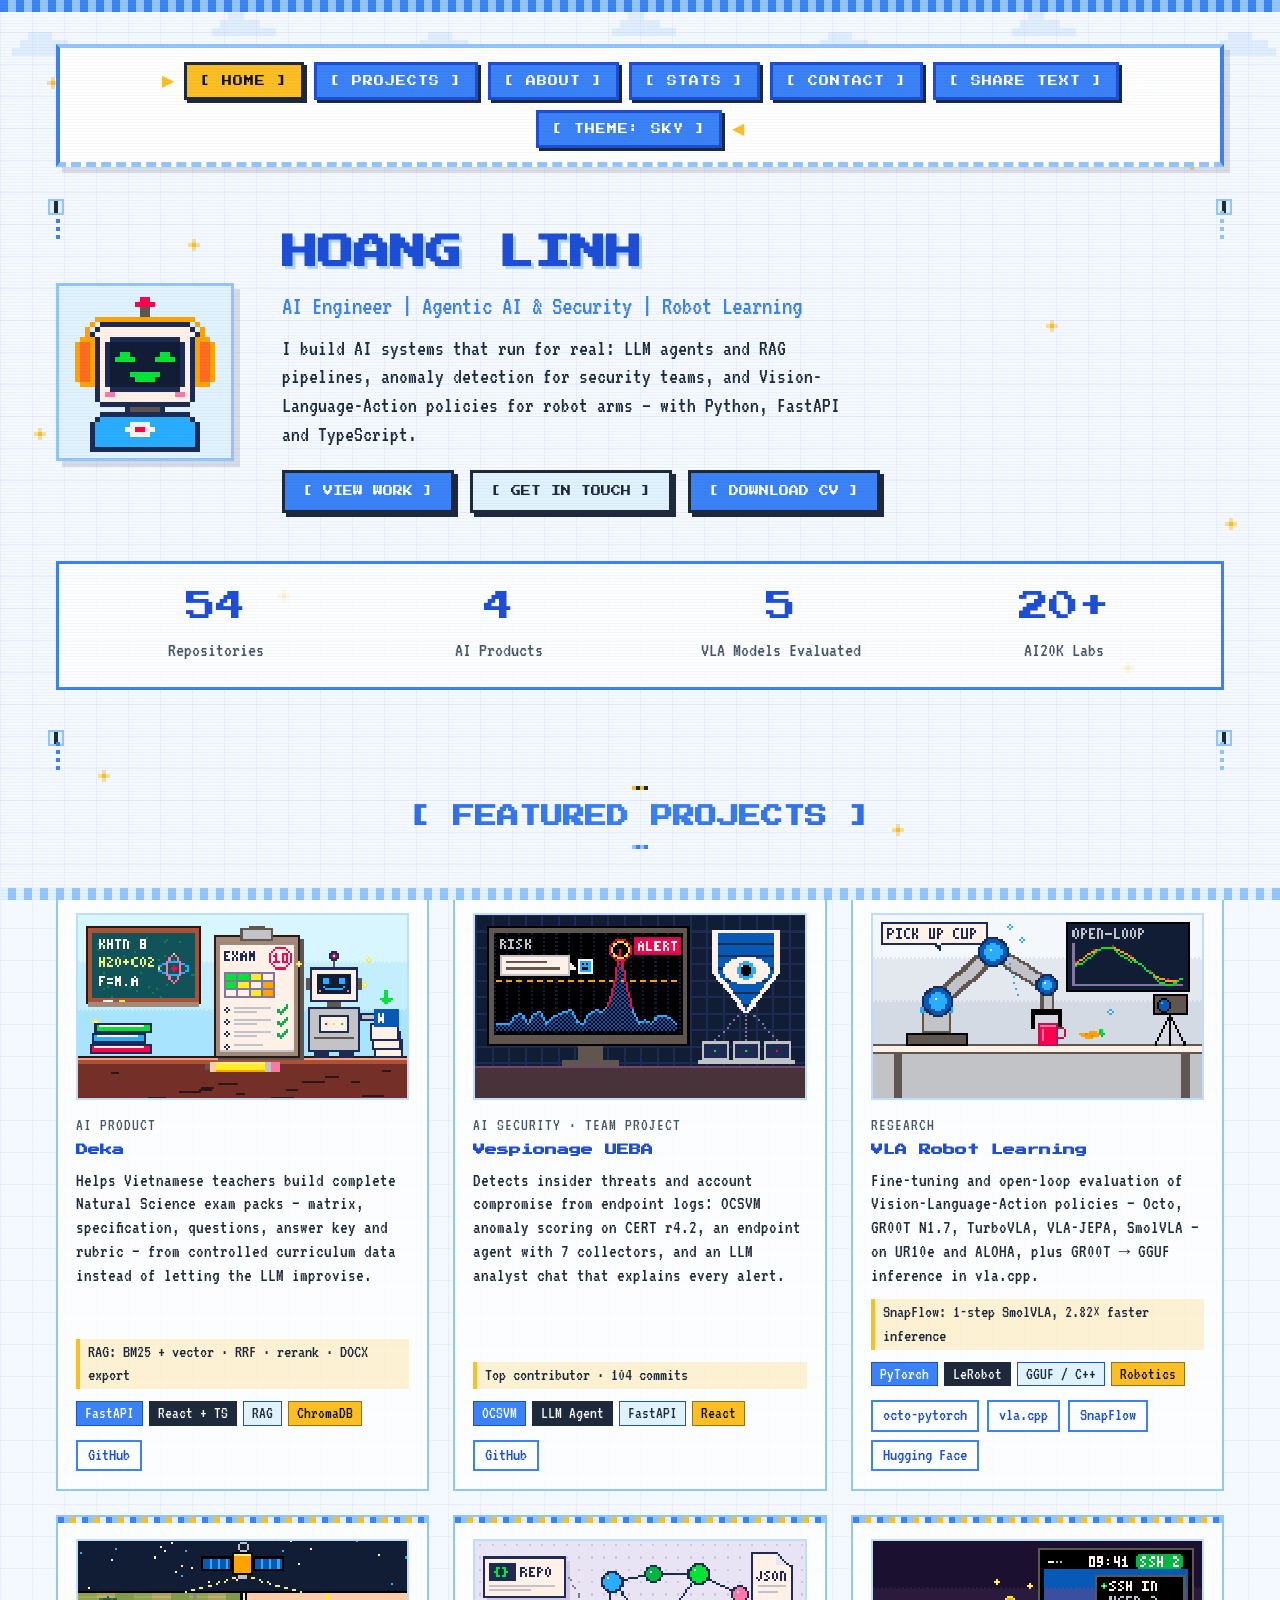
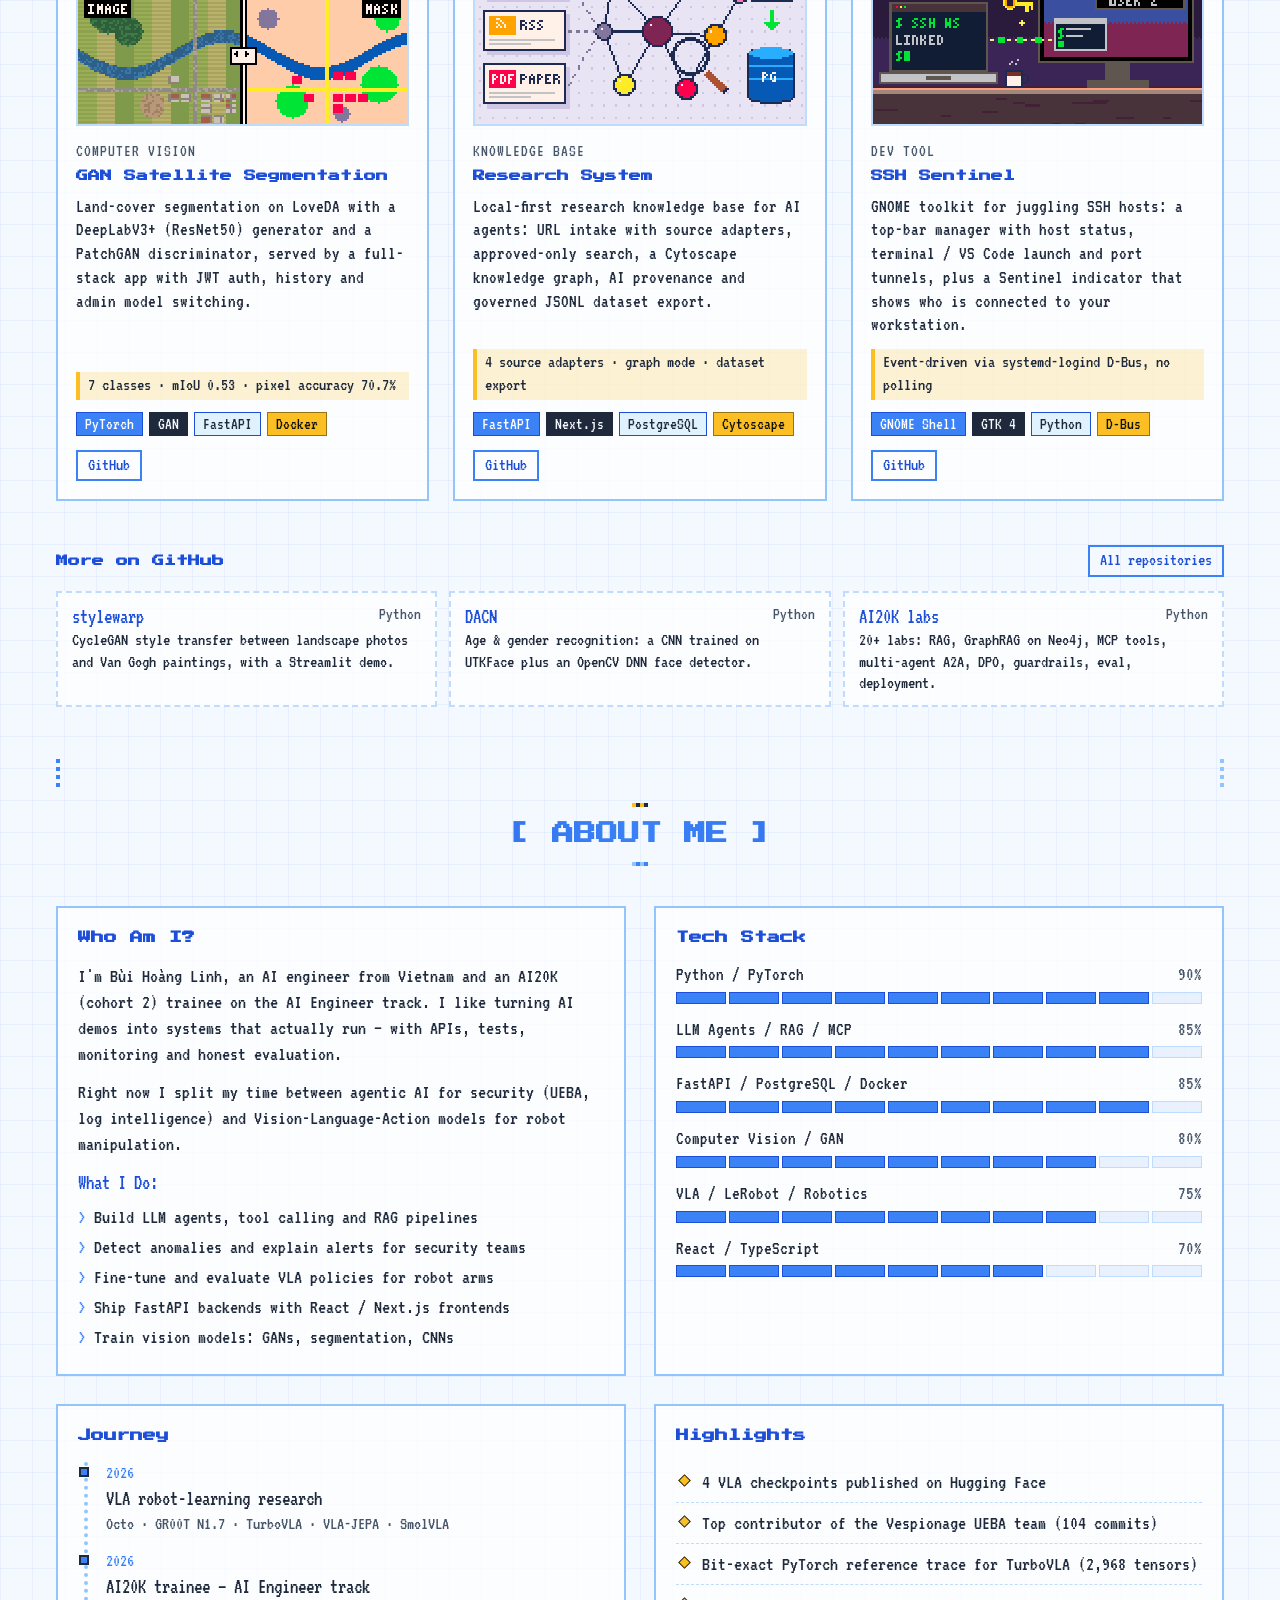
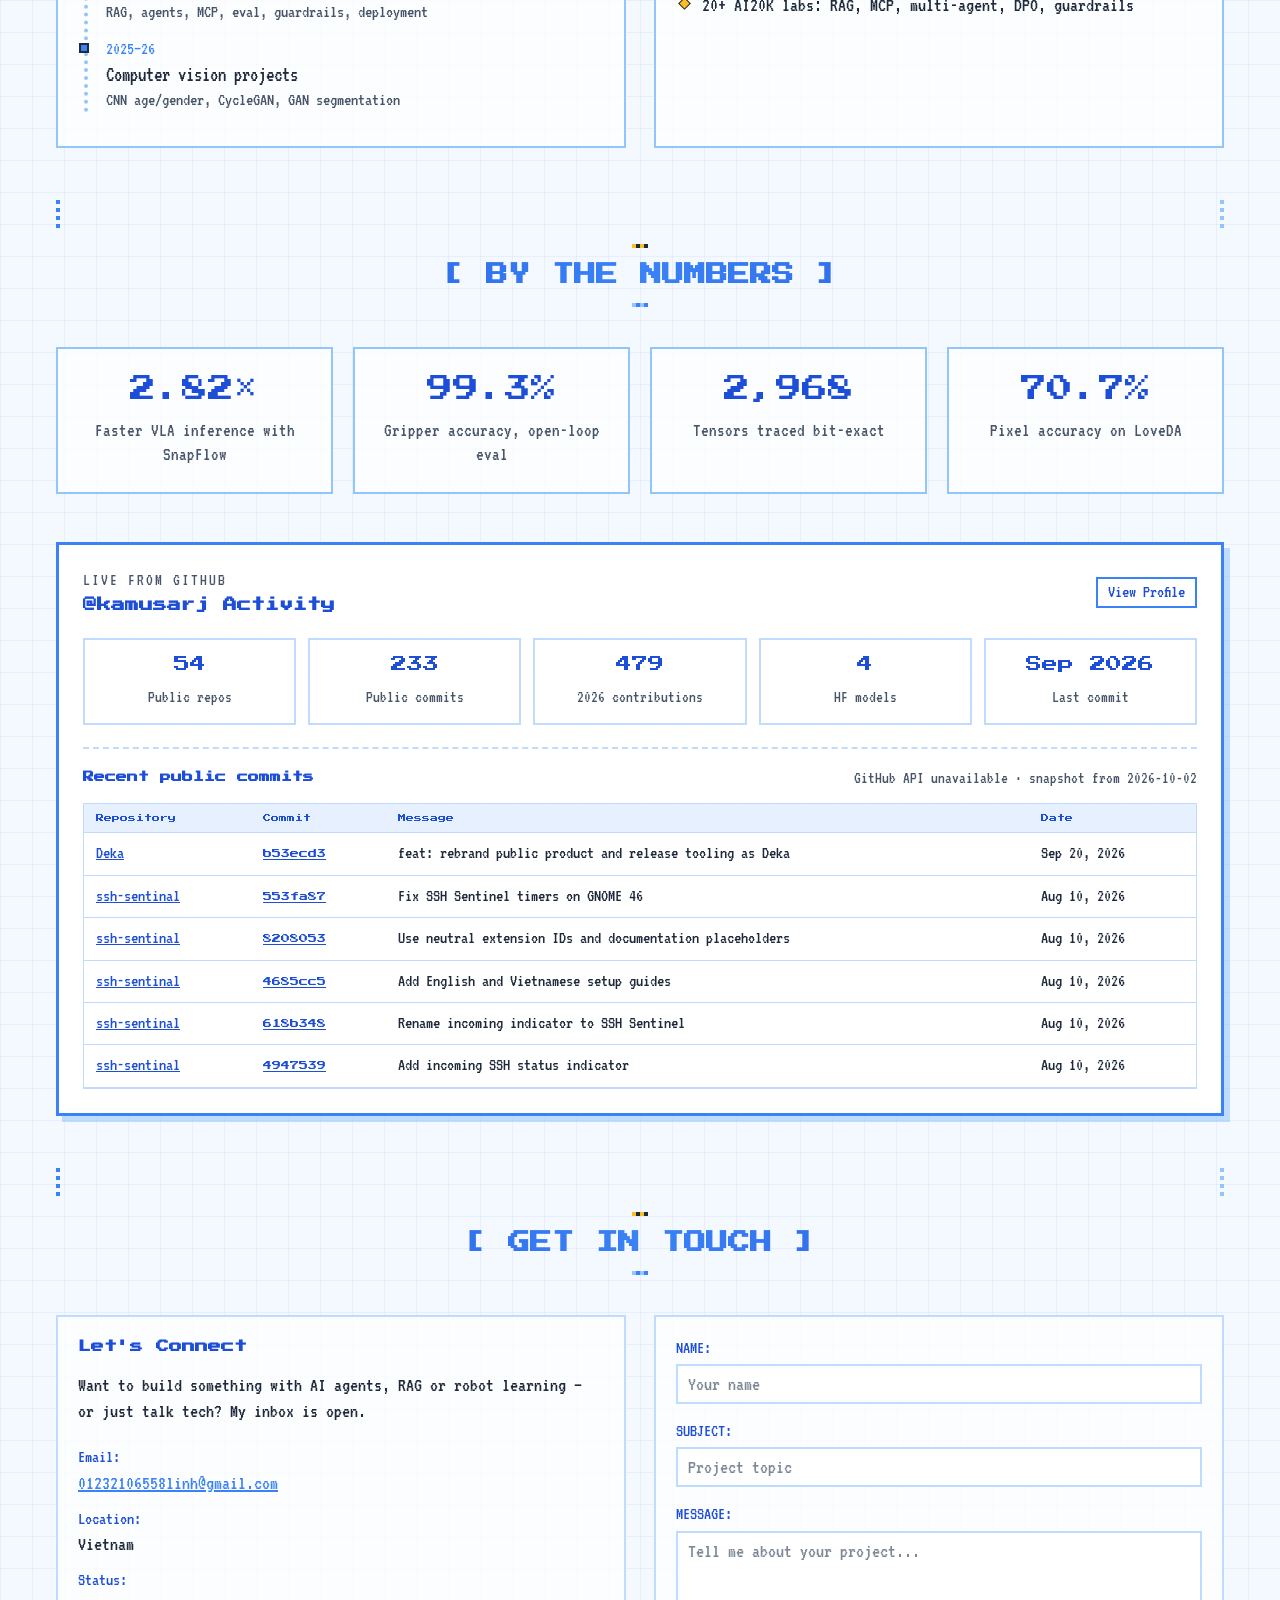
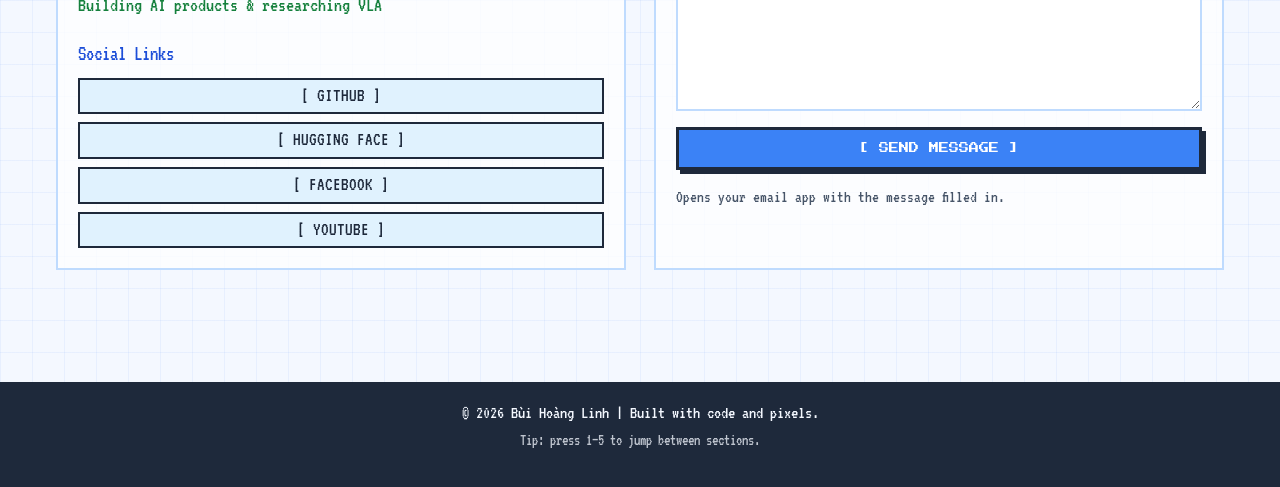
<file: index.html>
<!DOCTYPE html>
<html lang="en" data-theme="sky">
<head>
    <meta charset="UTF-8">
    <meta name="viewport" content="width=device-width, initial-scale=1.0">
    <title>Bùi Hoàng Linh | AI Engineer</title>
    <meta name="description" content="Portfolio of Bùi Hoàng Linh, an AI engineer building LLM agents, RAG systems, AI security tools and Vision-Language-Action robot policies.">
    <meta property="og:title" content="Bùi Hoàng Linh | AI Engineer">
    <meta property="og:description" content="LLM agents, RAG, AI security and robot learning — projects, research and live GitHub activity.">
    <link rel="icon" href="assets/favicon.svg" type="image/svg+xml">
    <link rel="preconnect" href="https://fonts.googleapis.com">
    <link rel="preconnect" href="https://fonts.gstatic.com" crossorigin>
    <link rel="stylesheet" href="https://fonts.googleapis.com/css2?family=Press+Start+2P&family=VT323&display=swap">
    <link rel="stylesheet" href="css/style.css">
    <script>
        // Apply the saved theme before first paint to avoid a flash of the default palette.
        try {
            const theme = localStorage.getItem('pixel-theme');
            if (theme) document.documentElement.dataset.theme = theme;
        } catch (error) { /* storage blocked: keep the default theme */ }
    </script>
    <script src="js/data.js" defer></script>
    <script src="js/main.js" defer></script>
</head>
<body>
    <a class="skip-link" href="#projects">Skip to projects</a>
    <div class="stripe stripe--top" aria-hidden="true"></div>
    <div class="stripe stripe--bottom" aria-hidden="true"></div>
    <div class="scanlines" aria-hidden="true"></div>
    <div class="stars" id="stars" aria-hidden="true"></div>

    <div class="container">
        <header class="site-header">
            <nav class="nav" aria-label="Sections">
                <a href="#hero" class="nav-link">[ HOME ]</a>
                <a href="#projects" class="nav-link">[ PROJECTS ]</a>
                <a href="#about" class="nav-link">[ ABOUT ]</a>
                <a href="#stats" class="nav-link">[ STATS ]</a>
                <a href="#contact" class="nav-link">[ CONTACT ]</a>
                <a href="share/" class="nav-link">[ SHARE TEXT ]</a>
                <button type="button" class="nav-link" id="themeToggle" title="Switch colour theme">[ THEME ]</button>
            </nav>
        </header>

        <main>
            <!-- HERO -->
            <section id="hero" class="section hero" aria-label="Introduction">
                <span class="corner corner--tl" aria-hidden="true"></span>
                <span class="corner corner--tr" aria-hidden="true"></span>
                <div class="hero-content" id="heroContent"></div>
                <div class="hero-stats" id="heroStats"></div>
                <span class="corner corner--bl" aria-hidden="true"></span>
                <span class="corner corner--br" aria-hidden="true"></span>
            </section>

            <!-- PROJECTS -->
            <section id="projects" class="section" aria-labelledby="projectsTitle">
                <h2 class="section-title" id="projectsTitle">[ Featured Projects ]</h2>
                <div class="projects-grid" id="projectsGrid"></div>
                <div class="more-repos" id="moreRepos"></div>
            </section>

            <!-- ABOUT -->
            <section id="about" class="section" aria-labelledby="aboutTitle">
                <h2 class="section-title" id="aboutTitle">[ About Me ]</h2>
                <div class="about-grid" id="aboutGrid"></div>
            </section>

            <!-- STATS -->
            <section id="stats" class="section" aria-labelledby="statsTitle">
                <h2 class="section-title" id="statsTitle">[ By The Numbers ]</h2>
                <div class="numbers-grid" id="numbersGrid"></div>

                <div class="github-panel" aria-labelledby="githubTitle">
                    <div class="github-heading">
                        <div>
                            <p class="eyebrow">LIVE FROM GITHUB</p>
                            <h3 id="githubTitle">@github Activity</h3>
                        </div>
                        <a href="https://github.com" class="link-btn" id="githubProfileLink" target="_blank" rel="noopener noreferrer">View Profile</a>
                    </div>
                    <div class="github-summary" id="githubSummary"></div>
                    <div class="commit-feed">
                        <div class="commit-feed-header">
                            <h4>Recent public commits</h4>
                            <span class="gh-status" id="githubStatus" role="status">Loading GitHub activity...</span>
                        </div>
                        <div class="table-wrap">
                            <table class="commit-table">
                                <thead>
                                    <tr>
                                        <th scope="col">Repository</th>
                                        <th scope="col">Commit</th>
                                        <th scope="col">Message</th>
                                        <th scope="col">Date</th>
                                    </tr>
                                </thead>
                                <tbody id="commitTableBody">
                                    <tr><td class="commit-empty" colspan="4">Fetching the latest public activity...</td></tr>
                                </tbody>
                            </table>
                        </div>
                    </div>
                </div>
            </section>

            <!-- CONTACT -->
            <section id="contact" class="section" aria-labelledby="contactTitle">
                <h2 class="section-title" id="contactTitle">[ Get In Touch ]</h2>
                <div class="contact-grid" id="contactGrid"></div>
            </section>
        </main>
    </div>

    <footer class="site-footer">
        <p>&copy; <span id="currentYear">2026</span> <span id="footerName">Bùi Hoàng Linh</span> | Built with code and pixels.</p>
        <p>Tip: press 1–5 to jump between sections.</p>
    </footer>
</body>
</html>
</file>
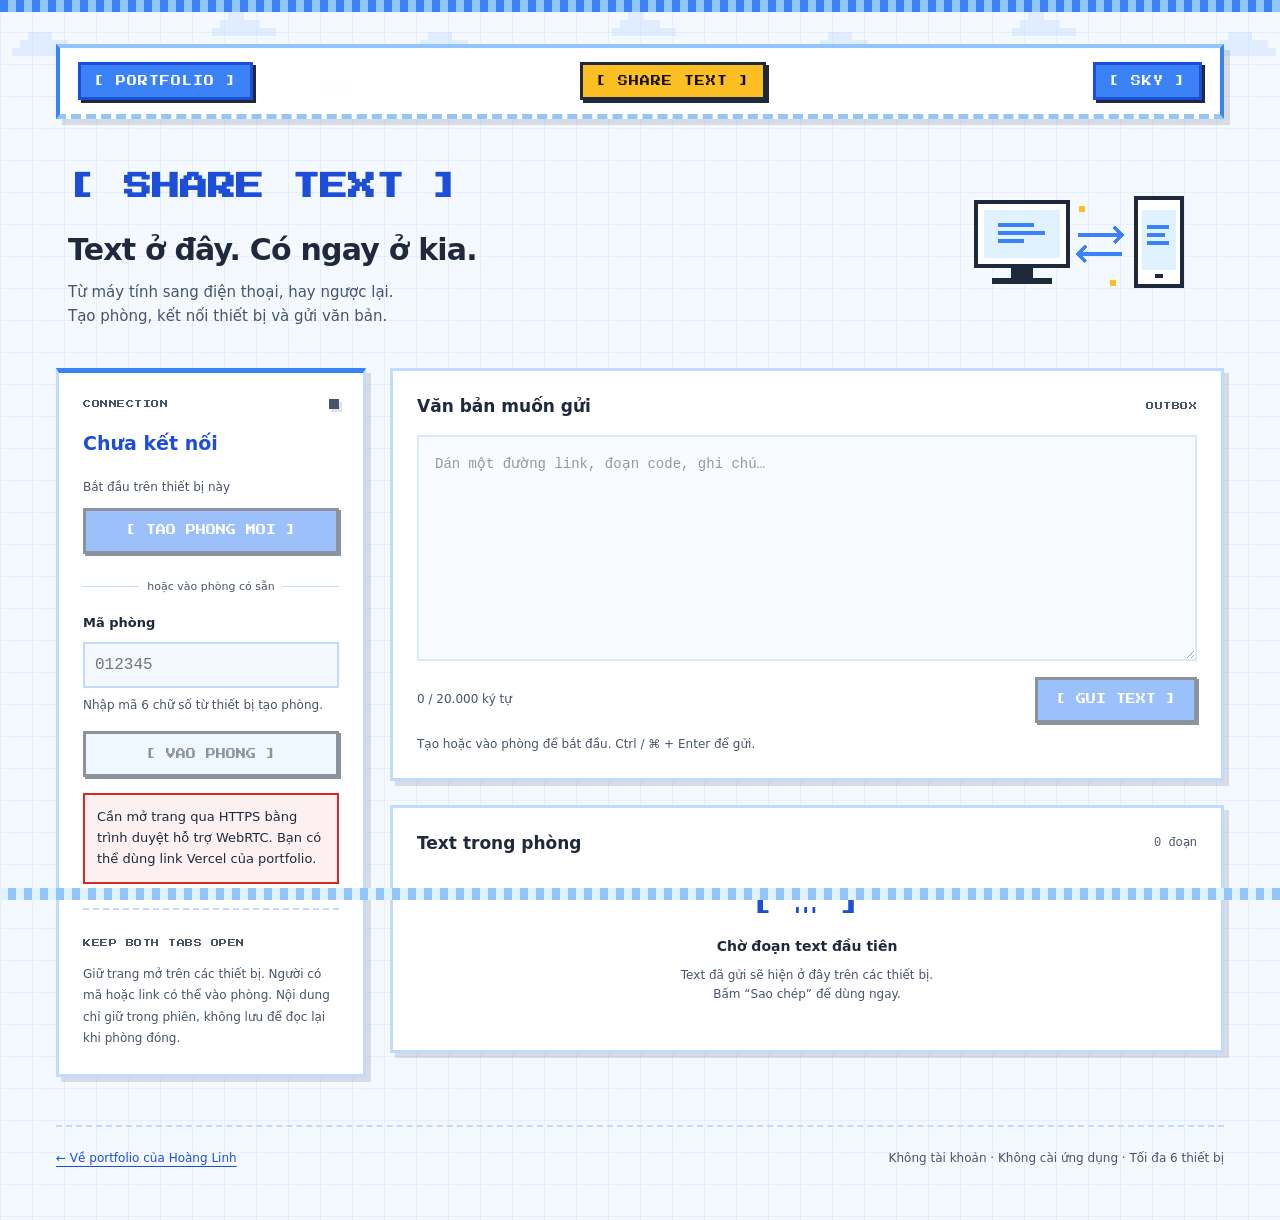
<file: share/index.html>
<!DOCTYPE html>
<html lang="vi" data-theme="sky">
<head>
    <meta charset="UTF-8">
    <meta name="viewport" content="width=device-width, initial-scale=1.0">
    <meta name="referrer" content="no-referrer">
    <meta name="description" content="Chia sẻ văn bản trực tiếp giữa máy tính, điện thoại và các thiết bị bằng một mã phòng. Không cần tài khoản.">
    <title>Share Text | Bùi Hoàng Linh</title>
    <link rel="icon" href="../assets/favicon.svg" type="image/svg+xml">
    <link rel="preconnect" href="https://fonts.googleapis.com">
    <link rel="preconnect" href="https://fonts.gstatic.com" crossorigin>
    <link rel="stylesheet" href="https://fonts.googleapis.com/css2?family=Press+Start+2P&family=VT323&display=swap">
    <link rel="stylesheet" href="../css/style.css">
    <link rel="stylesheet" href="../css/share.css">
    <script>
        try {
            const theme = localStorage.getItem('pixel-theme');
            if (theme) document.documentElement.dataset.theme = theme;
        } catch (error) { /* Use the default theme when storage is unavailable. */ }
    </script>
    <script src="../js/vendor/peerjs-1.5.5.min.js" defer></script>
    <script src="../js/share.js" type="module"></script>
</head>
<body class="share-page">
    <a class="skip-link" href="#workspace">Đến công cụ chia sẻ</a>
    <div class="stripe stripe--top" aria-hidden="true"></div>
    <div class="stripe stripe--bottom" aria-hidden="true"></div>

    <div class="container">
        <header class="site-header">
            <nav class="nav" aria-label="Điều hướng">
                <a href="../" class="nav-link">[ PORTFOLIO ]</a>
                <a href="./" class="nav-link is-active" aria-current="page">[ SHARE TEXT ]</a>
                <button type="button" class="nav-link" id="themeToggle" title="Đổi giao diện">[ THEME ]</button>
            </nav>
        </header>

        <main id="workspace">
            <section class="share-intro" aria-labelledby="pageTitle">
                <div>
                    <h1 id="pageTitle">[ SHARE TEXT ]</h1>
                    <p class="share-tagline">Text ở đây. Có ngay ở kia.</p>
                    <p>Từ máy tính sang điện thoại, hay ngược lại.<br>Tạo phòng, kết nối thiết bị và gửi văn bản.</p>
                </div>
                <svg class="device-art" viewBox="0 0 224 112" fill="none" aria-hidden="true" shape-rendering="crispEdges">
                    <path d="M8 12h92v64H8z" fill="var(--surface-solid)" stroke="var(--ink)" stroke-width="4"/>
                    <path d="M16 20h76v48H16z" fill="var(--accent)"/>
                    <path d="M43 76h22v12H43zM24 88h60v6H24z" fill="var(--ink)"/>
                    <path d="M30 35h36M30 43h47M30 51h26" stroke="var(--primary)" stroke-width="4"/>
                    <path d="M110 45h44m-8-8 8 8-8 8M154 64h-44m8-8-8 8 8 8" stroke="var(--primary)" stroke-width="4"/>
                    <path d="M168 8h46v88h-46z" fill="var(--surface-solid)" stroke="var(--ink)" stroke-width="4"/>
                    <path d="M174 20h34v60h-34z" fill="var(--accent)"/>
                    <path d="M179 37h22M179 45h18M179 53h22" stroke="var(--primary)" stroke-width="4"/>
                    <path d="M187 86h8" stroke="var(--ink)" stroke-width="4"/>
                    <path d="M111 16h6v6h-6zM142 90h6v6h-6z" fill="var(--spark)"/>
                </svg>
            </section>

            <div class="share-layout">
                <aside class="connection-panel" aria-label="Kết nối thiết bị">
                    <div class="panel-topline"><span class="pixel-label">CONNECTION</span><span class="status-dot" id="statusDot" aria-hidden="true"></span></div>
                    <p id="connectionStatus" class="connection-status" role="status" aria-live="polite">Chưa kết nối</p>

                    <div id="setupPanel">
                        <p class="field-help">Bắt đầu trên thiết bị này</p>
                        <button type="button" class="btn btn-primary full-width" id="createRoom">[ TAO PHONG MOI ]</button>
                        <div class="join-divider"><span>hoặc vào phòng có sẵn</span></div>
                        <form id="joinForm">
                            <label for="roomInput">Mã phòng</label>
                            <input id="roomInput" name="room" type="text" inputmode="numeric" pattern="[0-9]{6}" class="room-input" placeholder="012345" autocomplete="off" spellcheck="false" minlength="6" maxlength="6" aria-describedby="roomInputHelp" required>
                            <p id="roomInputHelp" class="field-help">Nhập mã 6 chữ số từ thiết bị tạo phòng.</p>
                            <button type="submit" class="btn btn-secondary full-width" id="joinRoom">[ VAO PHONG ]</button>
                        </form>
                    </div>

                    <div id="roomPanel" hidden>
                        <p class="field-label">Mã phòng của bạn</p>
                        <output id="roomCode" class="room-code" aria-label="Mã phòng"></output>
                        <p id="deviceCount" class="device-count">1 thiết bị trong phòng</p>
                        <div class="room-actions">
                            <button type="button" class="utility-button" id="copyCode">Sao chép mã</button>
                            <button type="button" class="utility-button" id="copyLink">Sao chép link</button>
                        </div>
                        <p id="roomHint" class="room-hint">Mở Share Text trên thiết bị khác rồi nhập mã, hoặc mở link phòng.</p>
                        <button type="button" class="btn btn-secondary full-width" id="retryRoom" hidden>[ KET NOI LAI ]</button>
                        <button type="button" class="leave-button" id="leaveRoom">Rời phòng</button>
                    </div>

                    <p class="share-error" id="connectionError" role="alert" hidden></p>
                    <div class="connection-note">
                        <span class="pixel-label">KEEP BOTH TABS OPEN</span>
                        <p>Giữ trang mở trên các thiết bị. Người có mã hoặc link có thể vào phòng. Nội dung chỉ giữ trong phiên, không lưu để đọc lại khi phòng đóng.</p>
                    </div>
                </aside>

                <div class="text-workspace">
                    <section class="compose-panel" aria-labelledby="composeTitle">
                        <div class="panel-topline"><h2 id="composeTitle">Văn bản muốn gửi</h2><span class="pixel-label" aria-hidden="true">OUTBOX</span></div>
                        <form id="sendForm">
                            <label class="sr-only" for="textInput">Nhập văn bản muốn chia sẻ</label>
                            <textarea id="textInput" name="text" rows="8" maxlength="20000" spellcheck="false" placeholder="Dán một đường link, đoạn code, ghi chú…" aria-describedby="composeHelp" disabled></textarea>
                            <div class="compose-toolbar">
                                <p id="characterCount">0 / 20.000 ký tự</p>
                                <button type="submit" class="btn btn-primary" id="sendText" disabled>[ GUI TEXT ]</button>
                            </div>
                            <p id="composeHelp" class="field-help">Tạo hoặc vào phòng để bắt đầu. Ctrl / ⌘ + Enter để gửi.</p>
                        </form>
                        <p id="sendStatus" class="action-status" role="status" aria-live="polite"></p>
                    </section>

                    <section class="received-panel" aria-labelledby="receivedTitle">
                        <div class="panel-topline"><h2 id="receivedTitle">Text trong phòng</h2><span id="messageCount" class="message-count">0 đoạn</span></div>
                        <div id="emptyMessages" class="empty-messages">
                            <span class="empty-icon" aria-hidden="true">[ … ]</span>
                            <p>Chờ đoạn text đầu tiên</p>
                            <p>Text đã gửi sẽ hiện ở đây trên các thiết bị.<br>Bấm “Sao chép” để dùng ngay.</p>
                        </div>
                        <div id="messageList" class="message-list" aria-live="polite" aria-relevant="additions"></div>
                    </section>
                </div>
            </div>
            <p id="copyStatus" class="copy-status" role="status" aria-live="polite"></p>
            <noscript><p class="share-error">Bật JavaScript trong trình duyệt để kết nối và chia sẻ text.</p></noscript>
        </main>

        <footer class="share-footer"><a href="../">← Về portfolio của Hoàng Linh</a><p>Không tài khoản · Không cài ứng dụng · Tối đa 6 thiết bị</p></footer>
    </div>
</body>
</html>
</file>
<file: css/style.css>
/* ===== PIXEL PORTFOLIO — STYLES ===== */

/* ---------- Themes (cycled by the [ THEME ] button) ---------- */
:root,
[data-theme="sky"] {
    --bg: #f4f8ff;
    --surface: rgb(255 255 255 / 0.74);
    --surface-solid: #ffffff;
    --ink: #1e293b;
    --muted: #475569;
    --primary: #3b82f6;
    --primary-ink: #1d4ed8;
    --on-primary: #ffffff;
    --secondary: #93c5fd;
    --accent: #e0f2fe;
    --spark: #fbbf24;
    --border: #bfdbfe;
    --success: #15803d;
    --shadow: rgb(15 23 42 / 0.12);
    color-scheme: light;
}

[data-theme="grape"] {
    --bg: #faf7ff;
    --surface: rgb(255 255 255 / 0.74);
    --surface-solid: #ffffff;
    --ink: #2b1b4d;
    --muted: #5b4b7a;
    --primary: #7c3aed;
    --primary-ink: #6d28d9;
    --on-primary: #ffffff;
    --secondary: #c4b5fd;
    --accent: #f3e8ff;
    --spark: #f5b700;
    --border: #ddd6fe;
    --success: #15803d;
    --shadow: rgb(43 27 77 / 0.14);
    color-scheme: light;
}

[data-theme="mint"] {
    --bg: #f2fbf6;
    --surface: rgb(255 255 255 / 0.74);
    --surface-solid: #ffffff;
    --ink: #10372a;
    --muted: #3f6b5b;
    --primary: #059669;
    --primary-ink: #047857;
    --on-primary: #ffffff;
    --secondary: #6ee7b7;
    --accent: #d1fae5;
    --spark: #22d3ee;
    --border: #a7f3d0;
    --success: #047857;
    --shadow: rgb(16 55 42 / 0.14);
    color-scheme: light;
}

[data-theme="sunset"] {
    --bg: #fff8f1;
    --surface: rgb(255 255 255 / 0.74);
    --surface-solid: #ffffff;
    --ink: #3e2723;
    --muted: #6d4c41;
    --primary: #ea580c;
    --primary-ink: #c2410c;
    --on-primary: #ffffff;
    --secondary: #fdba74;
    --accent: #ffedd5;
    --spark: #c084fc;
    --border: #fed7aa;
    --success: #15803d;
    --shadow: rgb(62 39 35 / 0.14);
    color-scheme: light;
}

[data-theme="cyber"] {
    --bg: #0b0b1a;
    --surface: rgb(22 22 46 / 0.82);
    --surface-solid: #16162e;
    --ink: #e6e6ff;
    --muted: #a5a5c8;
    --primary: #ff2e88;
    --primary-ink: #ff6eb0;
    --on-primary: #0b0b1a;
    --secondary: #00b8d4;
    --accent: #1f1f45;
    --spark: #f9f871;
    --border: #34346a;
    --success: #39ff14;
    --shadow: rgb(0 0 0 / 0.5);
    color-scheme: dark;
}

[data-theme="forest"] {
    --bg: #0c1d15;
    --surface: rgb(18 44 31 / 0.82);
    --surface-solid: #12291e;
    --ink: #d8f3dc;
    --muted: #95d5b2;
    --primary: #52b788;
    --primary-ink: #8fdcb0;
    --on-primary: #08140e;
    --secondary: #2d6a4f;
    --accent: #1b4332;
    --spark: #f4d35e;
    --border: #2d6a4f;
    --success: #a7f070;
    --shadow: rgb(0 0 0 / 0.5);
    color-scheme: dark;
}

:root {
    --font-pixel: 'Press Start 2P', ui-monospace, monospace;
    --font-body: 'VT323', ui-monospace, 'Courier New', monospace;
}

/* ---------- Base ---------- */
*,
*::before,
*::after {
    margin: 0;
    padding: 0;
    box-sizing: border-box;
}

html {
    scroll-behavior: smooth;
}

body {
    min-height: 100vh;
    font-family: var(--font-body);
    font-size: 20px;
    line-height: 1.3;
    color: var(--ink);
    background-color: var(--bg);
    background-image:
        linear-gradient(color-mix(in srgb, var(--primary) 7%, transparent) 1px, transparent 1px),
        linear-gradient(90deg, color-mix(in srgb, var(--primary) 7%, transparent) 1px, transparent 1px);
    background-size: 32px 32px;
    overflow-x: hidden;
    transition: background-color 0.3s ease, color 0.3s ease;
}

/* Drifting pixel clouds */
body::before {
    content: '';
    position: fixed;
    inset: 0 -400px auto 0;
    height: 55vh;
    background: url('data:image/svg+xml;utf8,<svg xmlns="http://www.w3.org/2000/svg" viewBox="0 0 400 120" shape-rendering="crispEdges"><g fill="%2393c5fd" opacity="0.22"><rect x="20" y="40" width="48" height="8"/><rect x="28" y="32" width="24" height="8"/><rect x="12" y="48" width="64" height="8"/><rect x="220" y="20" width="40" height="8"/><rect x="212" y="28" width="64" height="8"/><rect x="228" y="12" width="16" height="8"/><rect x="320" y="80" width="32" height="8"/><rect x="312" y="88" width="48" height="8"/></g></svg>') repeat-x;
    background-size: 400px 120px;
    animation: drift 40s linear infinite;
    pointer-events: none;
    z-index: 0;
}

img {
    display: block;
    max-width: 100%;
}

a {
    color: var(--primary-ink);
}

:focus-visible {
    outline: 3px dashed var(--spark);
    outline-offset: 3px;
}

.skip-link {
    position: absolute;
    left: 16px;
    top: -60px;
    z-index: 200;
    padding: 8px 12px;
    background: var(--ink);
    color: var(--bg);
    font-family: var(--font-pixel);
    font-size: 10px;
}

.skip-link:focus {
    top: 24px;
}

.container {
    position: relative;
    z-index: 2;
    max-width: 1200px;
    margin: 0 auto;
    padding: 16px;
}

/* ---------- Decorations ---------- */
.stripe {
    position: fixed;
    left: 0;
    right: 0;
    height: 12px;
    z-index: 90;
    pointer-events: none;
}

.stripe--top {
    top: 0;
    background: repeating-linear-gradient(90deg, var(--primary) 0 8px, var(--secondary) 8px 16px);
}

.stripe--bottom {
    bottom: 0;
    background: repeating-linear-gradient(90deg, var(--accent) 0 8px, var(--secondary) 8px 16px);
}

.scanlines {
    position: fixed;
    inset: 0;
    z-index: 95;
    pointer-events: none;
    background: repeating-linear-gradient(
        0deg,
        rgb(0 0 0 / 0.025) 0 1px,
        transparent 1px 3px
    );
}

.stars {
    position: fixed;
    inset: 0;
    z-index: 1;
    pointer-events: none;
}

.star {
    position: absolute;
    width: 4px;
    height: 4px;
    background: var(--spark);
    box-shadow: 4px 0 0 color-mix(in srgb, var(--spark) 45%, transparent),
                -4px 0 0 color-mix(in srgb, var(--spark) 45%, transparent),
                0 4px 0 color-mix(in srgb, var(--spark) 45%, transparent),
                0 -4px 0 color-mix(in srgb, var(--spark) 45%, transparent);
    animation: twinkle 2.4s steps(4) infinite;
}

.corner {
    position: absolute;
    width: 16px;
    height: 16px;
    border: 2px solid var(--secondary);
    background: repeating-linear-gradient(90deg, var(--accent) 0 4px, var(--ink) 4px 8px);
}

.corner--tl { top: -8px; left: -8px; }
.corner--tr { top: -8px; right: -8px; }
.corner--bl { bottom: -8px; left: -8px; }
.corner--br { bottom: -8px; right: -8px; }

/* ---------- Header / navigation ---------- */
.site-header {
    position: sticky;
    top: 16px;
    z-index: 80;
    margin: 28px 0 40px;
    padding: 14px 18px;
    background: color-mix(in srgb, var(--surface-solid) 94%, transparent);
    border: 4px solid var(--primary);
    border-top-color: var(--secondary);
    border-bottom: 5px dashed var(--secondary);
    box-shadow: 6px 6px 0 var(--shadow);
    backdrop-filter: blur(4px);
}

.nav {
    display: flex;
    flex-wrap: wrap;
    align-items: center;
    justify-content: center;
    gap: 10px;
}

.nav::before,
.nav::after {
    color: var(--spark);
    font-size: 16px;
    animation: pulse 1.5s ease-in-out infinite;
}

.nav::before { content: '▶'; }
.nav::after { content: '◀'; }

.nav-link {
    display: inline-block;
    padding: 10px 13px;
    font-family: var(--font-pixel);
    font-size: 10px;
    letter-spacing: 1px;
    line-height: 1.2;
    text-transform: uppercase;
    text-decoration: none;
    white-space: nowrap;
    color: var(--on-primary);
    background: var(--primary);
    border: 3px solid var(--primary-ink);
    box-shadow: 3px 3px 0 var(--ink);
    cursor: pointer;
    transition: transform 0.15s ease, box-shadow 0.15s ease, background-color 0.15s ease, color 0.15s ease;
}

.nav-link:hover {
    color: var(--ink);
    background: var(--accent);
    transform: translateY(-3px);
    box-shadow: 3px 6px 0 var(--ink);
}

.nav-link:active {
    transform: translateY(1px);
    box-shadow: 1px 1px 0 var(--ink);
}

.nav-link.is-active {
    color: #14110a;
    background: var(--spark);
    border-color: var(--ink);
}

/* ---------- Sections ---------- */
.section {
    position: relative;
    padding: 48px 0;
    scroll-margin-top: 110px;
}

.section::before,
.section::after {
    content: '';
    position: absolute;
    top: 0;
    width: 4px;
    height: 32px;
}

.section::before {
    left: 0;
    background: repeating-linear-gradient(0deg, var(--primary) 0 4px, transparent 4px 8px);
}

.section::after {
    right: 0;
    background: repeating-linear-gradient(0deg, var(--secondary) 0 4px, transparent 4px 8px);
}

.section-title {
    position: relative;
    margin-bottom: 40px;
    padding: 16px 0;
    font-family: var(--font-pixel);
    font-size: 22px;
    line-height: 1.4;
    text-align: center;
    text-transform: uppercase;
    color: var(--primary-ink);
    background: linear-gradient(90deg, var(--primary-ink), var(--primary), var(--primary-ink));
    -webkit-background-clip: text;
    background-clip: text;
    -webkit-text-fill-color: transparent;
}

.section-title::before,
.section-title::after {
    content: '';
    position: absolute;
    left: 50%;
    width: 16px;
    height: 4px;
    transform: translateX(-50%);
}

.section-title::before {
    top: 0;
    background: repeating-linear-gradient(90deg, var(--spark) 0 4px, var(--ink) 4px 8px);
}

.section-title::after {
    bottom: 0;
    background: repeating-linear-gradient(90deg, var(--secondary) 0 4px, var(--primary) 4px 8px);
}

.panel {
    padding: 20px;
    background: var(--surface);
    border: 2px solid var(--secondary);
}

.panel h3 {
    margin-bottom: 16px;
    font-family: var(--font-pixel);
    font-size: 13px;
    line-height: 1.5;
    color: var(--primary-ink);
}

/* ---------- Buttons ---------- */
.btn {
    position: relative;
    display: inline-block;
    overflow: hidden;
    padding: 12px 18px;
    font-family: var(--font-pixel);
    font-size: 10px;
    line-height: 1.3;
    text-transform: uppercase;
    text-decoration: none;
    text-align: center;
    border: 3px solid var(--ink);
    box-shadow: 4px 4px 0 var(--ink);
    cursor: pointer;
    transition: transform 0.15s ease, box-shadow 0.15s ease, background-color 0.15s ease;
}

.btn::before {
    content: '';
    position: absolute;
    inset: 0 auto 0 -100%;
    width: 100%;
    background: rgb(255 255 255 / 0.25);
    transition: left 0.3s ease;
}

.btn:hover::before {
    left: 100%;
}

.btn:hover {
    transform: translate(-2px, -2px);
    box-shadow: 6px 6px 0 var(--ink);
}

.btn:active {
    transform: translate(2px, 2px);
    box-shadow: 2px 2px 0 var(--ink);
}

.btn-primary {
    color: var(--on-primary);
    background: var(--primary);
}

.btn-secondary {
    color: var(--ink);
    background: var(--accent);
}

.link-btn {
    display: inline-block;
    padding: 2px 10px;
    font-size: 18px;
    text-decoration: none;
    color: var(--primary-ink);
    background: transparent;
    border: 2px solid var(--primary);
    transition: background-color 0.1s ease, color 0.1s ease;
}

.link-btn:hover {
    color: var(--on-primary);
    background: var(--primary);
}

/* ---------- Hero ---------- */
.hero {
    padding-top: 24px;
}

.hero-content {
    display: flex;
    flex-wrap: wrap;
    align-items: center;
    gap: 48px;
    margin-bottom: 48px;
}

/* 160px content box = the 32px pixel avatar at exactly 5x. */
.avatar-frame {
    flex: 0 0 auto;
    width: 178px;
    height: 178px;
    padding: 6px;
    background: var(--accent);
    border: 3px solid var(--secondary);
    box-shadow: 6px 6px 0 var(--shadow);
    animation: float 2.6s ease-in-out infinite;
}

.avatar-frame img {
    width: 100%;
    height: 100%;
    object-fit: cover;
}

.pixelated {
    image-rendering: pixelated;
}

.hero-text {
    flex: 1;
    min-width: 280px;
}

.hero-title {
    margin-bottom: 14px;
    font-family: var(--font-pixel);
    font-size: 36px;
    line-height: 1.25;
    color: var(--primary-ink);
    text-shadow: 3px 3px 0 color-mix(in srgb, var(--secondary) 70%, transparent);
}

.hero-tagline {
    margin-bottom: 10px;
    font-size: 26px;
    color: var(--primary);
}

.hero-intro {
    max-width: 62ch;
    margin-bottom: 22px;
    font-size: 22px;
}

.cta {
    display: flex;
    flex-wrap: wrap;
    gap: 16px;
}

.hero-stats {
    position: relative;
    display: grid;
    grid-template-columns: repeat(4, 1fr);
    gap: 16px;
    padding: 24px;
    background: var(--surface);
    border: 3px solid var(--primary);
}

.stat-item {
    text-align: center;
}

.stat-number {
    margin-bottom: 10px;
    font-family: var(--font-pixel);
    font-size: 30px;
    color: var(--primary-ink);
}

.stat-label {
    font-size: 20px;
    color: var(--muted);
}

/* ---------- Projects ---------- */
.projects-grid {
    display: grid;
    grid-template-columns: repeat(auto-fill, minmax(300px, 1fr));
    gap: 24px;
}

.project-card {
    position: relative;
    display: flex;
    flex-direction: column;
    padding: 22px 18px 18px;
    background: var(--surface);
    border: 2px solid var(--secondary);
    transition: transform 0.2s ease, box-shadow 0.2s ease, border-color 0.2s ease;
}

.project-card::before {
    content: '';
    position: absolute;
    top: 0;
    left: 0;
    right: 0;
    height: 6px;
    background: repeating-linear-gradient(
        90deg,
        var(--primary) 0 6px,
        var(--secondary) 6px 12px,
        var(--spark) 12px 18px,
        var(--accent) 18px 24px
    );
}

.project-card:hover {
    transform: translateY(-6px);
    border-color: var(--primary);
    box-shadow: 6px 6px 0 color-mix(in srgb, var(--primary) 35%, transparent);
}

.project-thumb {
    aspect-ratio: 16 / 9;
    margin-bottom: 14px;
    overflow: hidden;
    background: var(--accent);
    border: 2px solid var(--border);
}

.project-thumb img {
    width: 100%;
    height: 100%;
    object-fit: cover;
    transition: transform 0.25s ease;
}

.project-card:hover .project-thumb img {
    transform: scale(1.04);
}

.project-kind {
    font-size: 17px;
    letter-spacing: 1px;
    color: var(--muted);
}

.project-card h3 {
    margin: 4px 0 10px;
    font-family: var(--font-pixel);
    font-size: 12px;
    line-height: 1.5;
    color: var(--primary-ink);
}

.project-desc {
    flex: 1;
    margin-bottom: 12px;
    font-size: 19px;
    line-height: 1.25;
}

.project-metric {
    margin-bottom: 12px;
    padding: 2px 8px;
    font-size: 18px;
    background: color-mix(in srgb, var(--spark) 20%, transparent);
    border-left: 4px solid var(--spark);
}

.tags {
    display: flex;
    flex-wrap: wrap;
    gap: 6px;
    margin-bottom: 14px;
}

.tag {
    padding: 0 8px;
    font-size: 17px;
    border: 1px solid var(--primary-ink);
    color: var(--on-primary);
    background: var(--primary);
}

.tag:nth-child(4n + 2) {
    color: var(--bg);
    background: var(--ink);
    border-color: var(--ink);
}

.tag:nth-child(4n + 3) {
    color: var(--ink);
    background: var(--accent);
}

.tag:nth-child(4n + 4) {
    color: #14110a;
    background: var(--spark);
    border-color: color-mix(in srgb, var(--spark) 60%, #000);
}

.project-links {
    display: flex;
    flex-wrap: wrap;
    gap: 8px;
}

.more-repos {
    margin-top: 44px;
}

.more-heading {
    display: flex;
    flex-wrap: wrap;
    align-items: center;
    justify-content: space-between;
    gap: 12px;
    margin-bottom: 14px;
}

.more-heading h3 {
    font-family: var(--font-pixel);
    font-size: 12px;
    line-height: 1.5;
    color: var(--primary-ink);
}

.more-grid {
    display: grid;
    grid-template-columns: repeat(auto-fit, minmax(280px, 1fr));
    gap: 12px;
}

.repo-row {
    display: block;
    padding: 10px 14px;
    text-decoration: none;
    color: var(--ink);
    background: var(--surface);
    border: 2px dashed var(--border);
    transition: transform 0.15s ease, border-color 0.15s ease;
}

.repo-row:hover {
    border-style: solid;
    border-color: var(--primary);
    transform: translateX(4px);
}

.repo-row-head {
    display: flex;
    justify-content: space-between;
    gap: 8px;
}

.repo-row strong {
    font-size: 21px;
    font-weight: normal;
    color: var(--primary-ink);
}

.repo-lang {
    font-size: 17px;
    color: var(--muted);
}

.repo-row p {
    font-size: 18px;
    line-height: 1.2;
}

/* ---------- About ---------- */
.about-grid {
    display: grid;
    grid-template-columns: 1fr 1fr;
    gap: 28px;
}

.bio p {
    margin-bottom: 12px;
}

.bio h4 {
    margin: 4px 0 8px;
    font-size: 21px;
    font-weight: normal;
    color: var(--primary-ink);
}

.focus-list {
    list-style: none;
}

.focus-list li {
    margin-bottom: 4px;
}

.focus-list li::before {
    content: '> ';
    color: var(--primary);
}

.skill {
    margin-bottom: 14px;
}

.skill-head {
    display: flex;
    justify-content: space-between;
    margin-bottom: 4px;
    font-size: 19px;
}

.skill-head span:last-child {
    color: var(--muted);
}

.skill-bar {
    display: grid;
    grid-template-columns: repeat(10, 1fr);
    gap: 3px;
    height: 12px;
}

.skill-bar i {
    background: color-mix(in srgb, var(--primary) 10%, transparent);
    border: 1px solid var(--border);
}

.skill-bar i.on {
    background: var(--primary);
    border-color: var(--primary-ink);
}

.timeline {
    list-style: none;
    margin-left: 6px;
    padding-left: 18px;
    border-left: 4px dotted var(--secondary);
}

.timeline li {
    position: relative;
    margin-bottom: 14px;
}

.timeline li::before {
    content: '';
    position: absolute;
    left: -27px;
    top: 5px;
    width: 10px;
    height: 10px;
    background: var(--primary);
    border: 2px solid var(--ink);
}

.timeline .year {
    display: block;
    font-size: 18px;
    color: var(--primary);
}

.timeline h4 {
    font-size: 21px;
    font-weight: normal;
}

.timeline p {
    font-size: 18px;
    color: var(--muted);
}

.highlights {
    list-style: none;
}

.highlights li {
    position: relative;
    padding: 7px 0 7px 26px;
    border-bottom: 1px dashed var(--border);
}

.highlights li:last-child {
    border-bottom: 0;
}

.highlights li::before {
    content: '';
    position: absolute;
    left: 4px;
    top: 14px;
    width: 9px;
    height: 9px;
    background: var(--spark);
    border: 1px solid var(--ink);
    transform: rotate(45deg);
}

/* ---------- Stats & GitHub ---------- */
.numbers-grid {
    display: grid;
    grid-template-columns: repeat(4, 1fr);
    gap: 20px;
    margin-bottom: 48px;
}

.number-card {
    padding: 24px 16px;
    text-align: center;
    background: var(--surface);
    border: 2px solid var(--secondary);
}

.number-card strong {
    display: block;
    margin-bottom: 12px;
    font-family: var(--font-pixel);
    font-size: 26px;
    font-weight: normal;
    color: var(--primary-ink);
}

.number-card p {
    font-size: 19px;
    color: var(--muted);
}

.github-panel {
    padding: 24px;
    background: color-mix(in srgb, var(--surface-solid) 92%, transparent);
    border: 3px solid var(--primary);
    box-shadow: 6px 6px 0 color-mix(in srgb, var(--secondary) 55%, transparent);
}

.github-heading,
.commit-feed-header {
    display: flex;
    flex-wrap: wrap;
    align-items: center;
    justify-content: space-between;
    gap: 12px 16px;
}

.eyebrow {
    margin-bottom: 4px;
    font-size: 17px;
    letter-spacing: 2px;
    color: var(--muted);
}

.github-heading h3 {
    font-family: var(--font-pixel);
    font-size: 14px;
    line-height: 1.5;
    color: var(--primary-ink);
}

.github-summary {
    display: grid;
    grid-template-columns: repeat(5, 1fr);
    gap: 12px;
    margin: 22px 0;
}

.metric {
    padding: 14px 8px;
    text-align: center;
    background: var(--surface);
    border: 2px solid var(--border);
}

.metric span {
    display: block;
    margin-bottom: 8px;
    font-family: var(--font-pixel);
    font-size: 16px;
    color: var(--primary-ink);
}

.metric small {
    font-size: 17px;
    color: var(--muted);
}

.commit-feed {
    padding-top: 18px;
    border-top: 2px dashed var(--border);
}

.commit-feed h4 {
    font-family: var(--font-pixel);
    font-size: 11px;
    line-height: 1.5;
    color: var(--primary-ink);
}

.gh-status {
    font-size: 17px;
    color: var(--muted);
}

.table-wrap {
    margin-top: 14px;
    overflow-x: auto;
    border: 1px solid var(--border);
}

.commit-table {
    width: 100%;
    min-width: 640px;
    border-collapse: collapse;
}

.commit-table th,
.commit-table td {
    padding: 9px 12px;
    text-align: left;
    vertical-align: top;
    border-bottom: 1px solid var(--border);
}

.commit-table th {
    font-family: var(--font-pixel);
    font-size: 8px;
    font-weight: normal;
    white-space: nowrap;
    color: var(--primary-ink);
    background: color-mix(in srgb, var(--primary) 12%, var(--surface-solid));
}

.commit-table td {
    font-size: 18px;
    background: var(--surface);
}

.commit-table tbody tr:hover td {
    background: color-mix(in srgb, var(--accent) 60%, var(--surface-solid));
}

.commit-table .sha {
    font-family: var(--font-pixel);
    font-size: 9px;
}

.commit-empty {
    text-align: center !important;
    color: var(--muted);
}

/* ---------- Contact ---------- */
.contact-grid {
    display: grid;
    grid-template-columns: 1fr 1fr;
    gap: 28px;
}

.contact-grid .panel {
    border-color: var(--border);
}

.contact-blurb {
    margin-bottom: 22px;
}

.info-row {
    margin-bottom: 12px;
}

.info-row strong {
    display: block;
    font-size: 18px;
    font-weight: normal;
    color: var(--primary-ink);
}

.info-row a {
    color: var(--primary);
    overflow-wrap: anywhere;
}

.status {
    color: var(--success);
}

.socials {
    margin-top: 22px;
}

.socials h4 {
    margin-bottom: 10px;
    font-size: 21px;
    font-weight: normal;
    color: var(--primary-ink);
}

.social-buttons {
    display: flex;
    flex-direction: column;
    gap: 8px;
}

.social-buttons a {
    display: block;
    padding: 4px 8px;
    font-size: 19px;
    text-align: center;
    text-decoration: none;
    color: var(--ink);
    background: var(--accent);
    border: 2px solid var(--ink);
    transition: transform 0.1s ease, background-color 0.1s ease;
}

.social-buttons a:hover {
    background: var(--secondary);
    transform: translateX(4px);
}

.contact-form {
    display: flex;
    flex-direction: column;
    gap: 16px;
}

.form-group {
    display: flex;
    flex-direction: column;
    gap: 4px;
}

.form-group label {
    font-size: 18px;
    text-transform: uppercase;
    color: var(--primary-ink);
}

.form-group input,
.form-group textarea {
    padding: 8px 10px;
    font-family: var(--font-body);
    font-size: 20px;
    color: var(--ink);
    background: var(--surface-solid);
    border: 2px solid var(--border);
    resize: vertical;
}

.form-group input::placeholder,
.form-group textarea::placeholder {
    color: color-mix(in srgb, var(--muted) 70%, transparent);
}

.form-group input:focus,
.form-group textarea:focus {
    outline: none;
    border-color: var(--primary);
    box-shadow: 0 0 0 3px color-mix(in srgb, var(--secondary) 45%, transparent);
}

.form-note {
    font-size: 17px;
    color: var(--muted);
}

/* ---------- Footer ---------- */
.site-footer {
    position: relative;
    z-index: 2;
    margin-top: 48px;
    padding: 20px 16px 36px;
    text-align: center;
    font-size: 18px;
    color: var(--bg);
    background: var(--ink);
}

.site-footer p + p {
    margin-top: 4px;
    font-size: 16px;
    opacity: 0.75;
}

/* ---------- Animations ---------- */
@keyframes float {
    0%, 100% { transform: translateY(0); }
    50% { transform: translateY(-10px); }
}

@keyframes twinkle {
    0%, 100% { opacity: 0.25; }
    50% { opacity: 1; }
}

@keyframes pulse {
    0%, 100% { opacity: 0.6; }
    50% { opacity: 1; }
}

@keyframes drift {
    from { transform: translateX(-400px); }
    to { transform: translateX(0); }
}

@media (prefers-reduced-motion: reduce) {
    html {
        scroll-behavior: auto;
    }

    *,
    *::before,
    *::after {
        animation: none !important;
        transition: none !important;
    }
}

/* ---------- Responsive ---------- */
@media (max-width: 960px) {
    .hero-stats,
    .numbers-grid {
        grid-template-columns: repeat(2, 1fr);
    }

    .github-summary {
        grid-template-columns: repeat(3, 1fr);
    }
}

@media (max-width: 768px) {
    .container {
        padding: 10px;
    }

    .site-header {
        top: 14px;
        margin: 18px 0 16px;
        padding: 8px;
        border-width: 2px;
        border-bottom: 3px dashed var(--secondary);
        box-shadow: 3px 3px 0 var(--shadow);
    }

    .nav {
        display: grid;
        grid-template-columns: repeat(3, minmax(0, 1fr));
        gap: 6px;
    }

    .nav::before,
    .nav::after {
        display: none;
    }

    .nav-link {
        width: 100%;
        min-width: 0;
        padding: 8px 2px;
        font-size: 8px;
        letter-spacing: 0;
        border-width: 2px;
        box-shadow: 2px 2px 0 var(--ink);
    }

    .section {
        padding: 36px 0;
        scroll-margin-top: 150px;
    }

    .hero-content {
        gap: 24px;
    }

    .hero-title {
        font-size: 26px;
    }

    .hero-tagline {
        font-size: 22px;
    }

    .hero-intro {
        font-size: 20px;
    }

    .section-title {
        margin-bottom: 24px;
        font-size: 16px;
    }

    .about-grid,
    .contact-grid {
        grid-template-columns: 1fr;
        gap: 20px;
    }

    .github-summary {
        grid-template-columns: repeat(2, 1fr);
    }
}

@media (max-width: 480px) {
    .nav-link {
        padding: 7px 1px;
        font-size: 7px;
    }

    .hero-content {
        flex-direction: column;
        text-align: center;
    }

    .hero-text {
        min-width: 0;
    }

    .hero-title {
        font-size: 20px;
    }

    .cta {
        flex-direction: column;
    }

    .btn {
        width: 100%;
        font-size: 9px;
    }

    .hero-stats {
        padding: 18px 10px;
    }

    .stat-number {
        font-size: 22px;
    }

    .section-title {
        font-size: 13px;
    }

    .projects-grid {
        grid-template-columns: 1fr;
    }

    .numbers-grid {
        grid-template-columns: 1fr;
    }

    .number-card strong {
        font-size: 22px;
    }

    .github-panel {
        padding: 14px;
    }

    .github-heading h3 {
        font-size: 11px;
    }

    .metric span {
        font-size: 13px;
    }
}
</file>
<file: css/share.css>
/* Shares the portfolio's six color themes; Vietnamese text uses a full Unicode font. */
.share-page {
    font-family: system-ui, -apple-system, BlinkMacSystemFont, 'Segoe UI', sans-serif;
    font-size: 15px;
    line-height: 1.6;
}

.share-page [hidden] { display: none !important; }
.share-page .site-header { margin-bottom: 40px; }
.share-page .nav { justify-content: space-between; }
.share-page .nav::before, .share-page .nav::after { display: none; }
.share-page .btn { min-height: 46px; }
.share-page button:disabled { opacity: 0.5; cursor: not-allowed; transform: none; box-shadow: 2px 2px 0 var(--ink); }
.share-page button:disabled::before { display: none; }
.share-page :is(button, a, input, textarea):focus-visible { outline: 3px solid var(--primary-ink); outline-offset: 4px; }
.share-page .full-width { width: 100%; }
.sr-only { position: absolute; width: 1px; height: 1px; padding: 0; margin: -1px; overflow: hidden; clip-path: inset(50%); white-space: nowrap; border: 0; }

.share-intro { display: flex; align-items: center; justify-content: space-between; gap: 24px; padding: 6px 12px 40px; }
.share-intro h1 { font-family: var(--font-pixel); font-size: clamp(19px, 3vw, 28px); line-height: 1.6; color: var(--primary-ink); }
.share-intro .share-tagline { margin: 16px 0 6px; color: var(--ink); font-size: clamp(22px, 3vw, 30px); font-weight: 700; letter-spacing: -0.8px; }
.share-intro p { color: var(--muted); }
.device-art { width: 224px; flex-shrink: 0; margin-right: 20px; }
.share-layout { display: grid; grid-template-columns: 310px minmax(0, 1fr); align-items: start; gap: 24px; }
.connection-panel, .compose-panel, .received-panel { background: var(--surface-solid); border: 3px solid var(--border); box-shadow: 5px 5px 0 var(--shadow); }
.connection-panel { padding: 24px; border-top: 5px solid var(--primary); }
.text-workspace { display: grid; gap: 24px; min-width: 0; }
.compose-panel, .received-panel { padding: 24px; }
.panel-topline { display: flex; align-items: center; justify-content: space-between; gap: 12px; margin-bottom: 16px; }
.panel-topline h2 { font-size: 17px; font-weight: 650; line-height: 1.4; }
.pixel-label { font-family: var(--font-pixel); color: var(--muted); font-size: 8px; line-height: 1.9; letter-spacing: 0.5px; }
.status-dot { width: 10px; height: 10px; background: var(--muted); box-shadow: 3px 3px 0 var(--shadow); flex-shrink: 0; }
.status-dot[data-state="connected"] { background: var(--success); }
.status-dot[data-state="waiting"], .status-dot[data-state="connecting"] { background: var(--spark); }
.status-dot[data-state="error"], .status-dot[data-state="disconnected"] { background: #dc2626; }
.connection-status { color: var(--primary-ink); font-size: 19px; font-weight: 650; margin-bottom: 20px; }
.field-help { color: var(--muted); font-size: 12px; line-height: 1.6; }
#setupPanel > .field-help { margin-bottom: 10px; }
.join-divider { display: flex; align-items: center; gap: 8px; color: var(--muted); font-size: 11px; margin: 24px 0 18px; }
.join-divider::before, .join-divider::after { content: ''; height: 1px; background: var(--border); flex: 1; }
#joinForm label, .field-label { display: block; font-size: 13px; font-weight: 600; margin-bottom: 8px; }
.room-input { width: 100%; min-height: 46px; padding: 10px; font-family: ui-monospace, monospace; font-size: 16px; text-transform: uppercase; background: var(--bg); color: var(--ink); border: 2px solid var(--border); border-radius: 0; }
#roomInputHelp { margin: 8px 0 16px; }
.room-code { display: block; font-family: ui-monospace, monospace; font-size: 21px; font-weight: 700; letter-spacing: 0.8px; color: var(--primary-ink); overflow-wrap: anywhere; }
.device-count { margin: 8px 0 18px; font-size: 13px; color: var(--success); }
.room-actions { display: grid; grid-template-columns: 1fr 1fr; gap: 8px; }
.utility-button { min-height: 38px; padding: 7px 10px; font: inherit; font-size: 12px; font-weight: 600; color: var(--primary-ink); background: var(--accent); border: 2px solid var(--border); cursor: pointer; }
.utility-button:hover { border-color: var(--primary); }
.room-hint { margin: 16px 0; font-size: 12px; color: var(--muted); }
.leave-button { display: block; margin: 18px auto 0; padding: 8px; font: inherit; font-size: 13px; color: var(--muted); text-decoration: underline; text-underline-offset: 4px; background: none; border: 0; cursor: pointer; }
.connection-note { margin-top: 24px; padding-top: 20px; border-top: 2px dashed var(--border); }
.connection-note p { margin-top: 10px; color: var(--muted); font-size: 12px; line-height: 1.8; }
.share-error { margin-top: 16px; padding: 12px; border: 2px solid #dc2626; color: var(--ink); background: color-mix(in srgb, #dc2626 7%, var(--surface-solid)); font-size: 13px; overflow-wrap: anywhere; }
#textInput { display: block; width: 100%; min-height: 200px; padding: 16px; color: var(--ink); background: var(--bg); font: 14px/1.7 ui-monospace, 'SFMono-Regular', Consolas, monospace; border: 2px solid var(--border); border-radius: 0; resize: vertical; tab-size: 4; }
#textInput:disabled { opacity: 0.6; }
#textInput::placeholder { color: var(--muted); }
.compose-toolbar { display: flex; flex-wrap: wrap; align-items: center; justify-content: space-between; gap: 12px; margin: 16px 0 12px; }
#characterCount { font-size: 12px; color: var(--muted); font-variant-numeric: tabular-nums; }
.action-status { min-height: 0; font-size: 13px; color: var(--success); }
.action-status:not(:empty) { margin-top: 12px; }
.message-count { font-family: ui-monospace, monospace; font-size: 12px; color: var(--muted); white-space: nowrap; }
.empty-messages { padding: 16px 0 22px; text-align: center; }
.empty-icon { display: inline-block; margin: 0 0 12px; color: var(--primary-ink); font-family: var(--font-pixel); font-size: 22px; }
.empty-messages p { font-weight: 600; font-size: 14px; }
.empty-messages p + p { margin-top: 8px; color: var(--muted); font-size: 12px; font-weight: 400; }
.message-list { display: grid; gap: 16px; }
.text-message { min-width: 0; border: 2px solid var(--border); }
.message-meta { display: flex; flex-wrap: wrap; align-items: center; justify-content: space-between; gap: 8px; padding: 8px 12px; background: var(--accent); font-size: 12px; }
.message-meta time { margin-left: 8px; color: var(--muted); font-size: 11px; }
.message-meta .utility-button { background: var(--surface-solid); min-height: 32px; padding: 4px 10px; }
.text-message pre { max-height: 340px; padding: 14px; overflow: auto; white-space: pre-wrap; overflow-wrap: anywhere; color: var(--ink); font: 13px/1.7 ui-monospace, 'SFMono-Regular', Consolas, monospace; tab-size: 4; }
.copy-status { min-height: 28px; margin: 20px 0 0; font-size: 13px; color: var(--primary-ink); text-align: center; }
.share-footer { display: flex; flex-wrap: wrap; justify-content: space-between; gap: 12px; padding: 22px 0 36px; border-top: 2px dashed var(--border); color: var(--muted); font-size: 12px; }
.share-footer a { color: var(--primary-ink); text-underline-offset: 4px; }

@media (max-width: 900px) {
    .share-layout { grid-template-columns: 280px minmax(0, 1fr); gap: 18px; }
    .connection-panel, .compose-panel, .received-panel { padding: 20px; }
    .room-code { font-size: 19px; letter-spacing: 0; }
}

@media (max-width: 700px) {
    .share-page .site-header { position: relative; top: 0; margin-bottom: 28px; }
    .share-intro { padding: 0 6px 28px; }
    .device-art { width: 120px; margin-right: 0; }
    .share-intro .share-tagline { font-size: 21px; letter-spacing: -0.5px; }
    .share-intro p { font-size: 12px; }
    .share-layout { grid-template-columns: minmax(0, 1fr); }
    .room-code { font-size: 24px; letter-spacing: 2px; }
    .text-workspace { gap: 18px; }
    .connection-note { margin-top: 20px; padding-top: 16px; }
    .connection-note .pixel-label { display: none; }
    .connection-note p { margin: 0; }
    #textInput { min-height: 180px; font-size: 16px; }
}

@media (max-width: 420px) {
    .device-art { display: none; }
    .share-intro h1 { font-size: 22px; }
    .compose-toolbar .btn { width: 100%; }
    .compose-toolbar { gap: 10px; }
    .panel-topline .pixel-label { font-size: 7px; }
}
</file>
